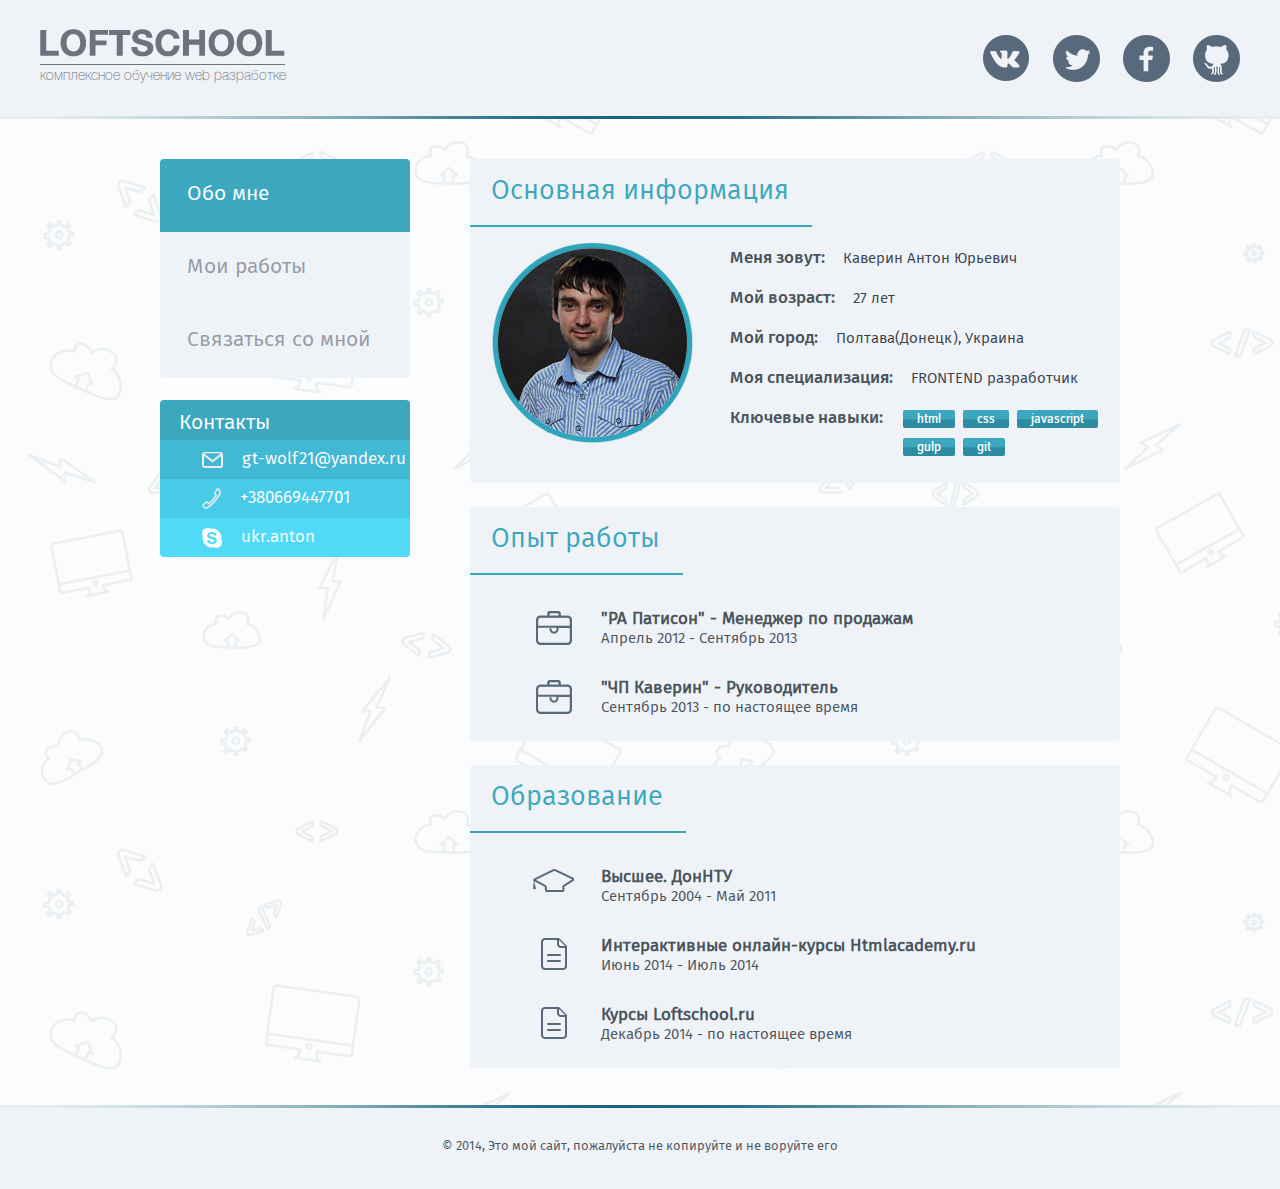
<file: index.html>
<!doctype html>
<html lang="ru">
<head>
  <meta charset=utf-8>
  <meta name="viewport" content="width=device-width, initial-scale=1.0">
  <link rel="stylesheet" href="css/style.css">
  <link rel="icon" type="image/x-icon" href="img/favicon.ico">
  <title>Обо мне</title>
</head>
<body>
  <div class="header">
   <div class="conteiner">
      <div class="logo">
        <a href="index.html">LOFTSCHOOL</a>
        <div>комплексное обучение web разработке</div>
      </div>
      <div class="icon">
        <a href="https://vk.com/k.toha" class="vk">Вонтакте</a>
        <a href="https://twitter.com/AntonKaverin" class="twt">Twitter</a>
        <a href="https://www.facebook.com/toha.kaverin" class="fb">Facebook</a>
        <a href="https://github.com/Nadwolf" class="git">Github</a>
      </div>
    </div>
  </div>

  <div class="wrap">
    <div class="aside">
      <div class="menu">
        <ul>
          <li class="active">
            <a href="index.html">Обо мне</a>
          </li>
          <li>
            <a href="works.html">Мои работы</a>
          </li>
          <li>
            <a href="contact.html">Связаться со мной</a>
          </li>
        </ul>
      </div>
      <div class="contakt">
        <div class="h1">Контакты</div> 
        <ul>
         <li>
           <i class="email"></i>
           <a href="mailto:gt-wolf21@yandex.ru">gt-wolf21@yandex.ru</a>
         </li>
         <li>
           <i class="phone"></i>
           <a href="tel:+380669447701">+380669447701</a>
          </li>
         <li>
           <i class="skype"></i>
           <a href="skype:ukr.anton?chat">ukr.anton</a>
         </li>
       </ul>
      </div>
    </div>

    <div class="section">
      <h2>Основная информация</h2>
      <div>
        <div class="avatar">
          <img src="img/avatar.png" alt="Аватар">
        </div>
        <div class="about">
          <p><b>Меня зовут:</b> Каверин Антон Юрьевич</p>
          <p><b>Мой возраст:</b> 27 лет</p>
          <p><b>Мой город:</b> Полтава(Донецк), Украина</p>
          <p><b>Моя специализация:</b> FRONTEND разработчик</p>
          <p><b>Ключевые навыки:</b></p>
          <div class="skills">
            <span>html</span>
            <span>css</span>
            <span>javascript</span>
            <span>gulp</span>
            <span>git</span>
          </div>
        </div>
      </div>
    </div>

    <div class="section">
      <h2>Опыт работы</h2>
      <div class="info">
        <div class="info-bloc">
          <div class="picture">
            <img src="img/bag.png" alt="bag">
          </div>
          <div class="side">
            <p><b>"РА Патисон" - Менеджер по продажам</b></p>
            <p>Апрель 2012 - Сентябрь 2013</p>
          </div>
        </div>
        <div class="info-bloc">
            <div class="picture">
              <img src="img/bag.png" alt="bag">
            </div>
            <div class="side">
            <p><b>"ЧП Каверин" - Руководитель</b></p>
            <p>Сентябрь 2013 - по настоящее время</p>
            </div>
        </div>
      </div>
    </div>

    <div class="section">
      <h2>Образование</h2>
      <div class="info">
        <div class="info-bloc">
          <div class="picture">
            <img src="img/hat.png" alt="hat">
          </div>
          <div class="side">
            <p><b>Высшее. ДонНТУ</b></p>
            <p>Сентябрь 2004 - Май 2011</p>
          </div>
        </div>
        <div class="info-bloc">
          <div class="picture">
            <img src="img/paper.png" alt="paper">
          </div>
          <div class="side">
            <p><b>Интерактивные онлайн-курсы Htmlacademy.ru</b></p>
            <p>Июнь 2014 - Июль 2014</p>
          </div>
        </div>
        <div class="info-bloc">
          <div class="picture">
            <img src="img/paper.png" alt="paper">
          </div>
          <div class="side">
            <p><b>Курсы Loftschool.ru</b></p>
            <p>Декабрь 2014 - по настоящее время</p>
          </div>
        </div>
      </div>
    </div>
  </div>

  <div class="footer">
    <p>&copy; 2014, Это мой сайт, пожалуйста не копируйте и не воруйте его</p>
  </div>
</body>
</html>
</file>
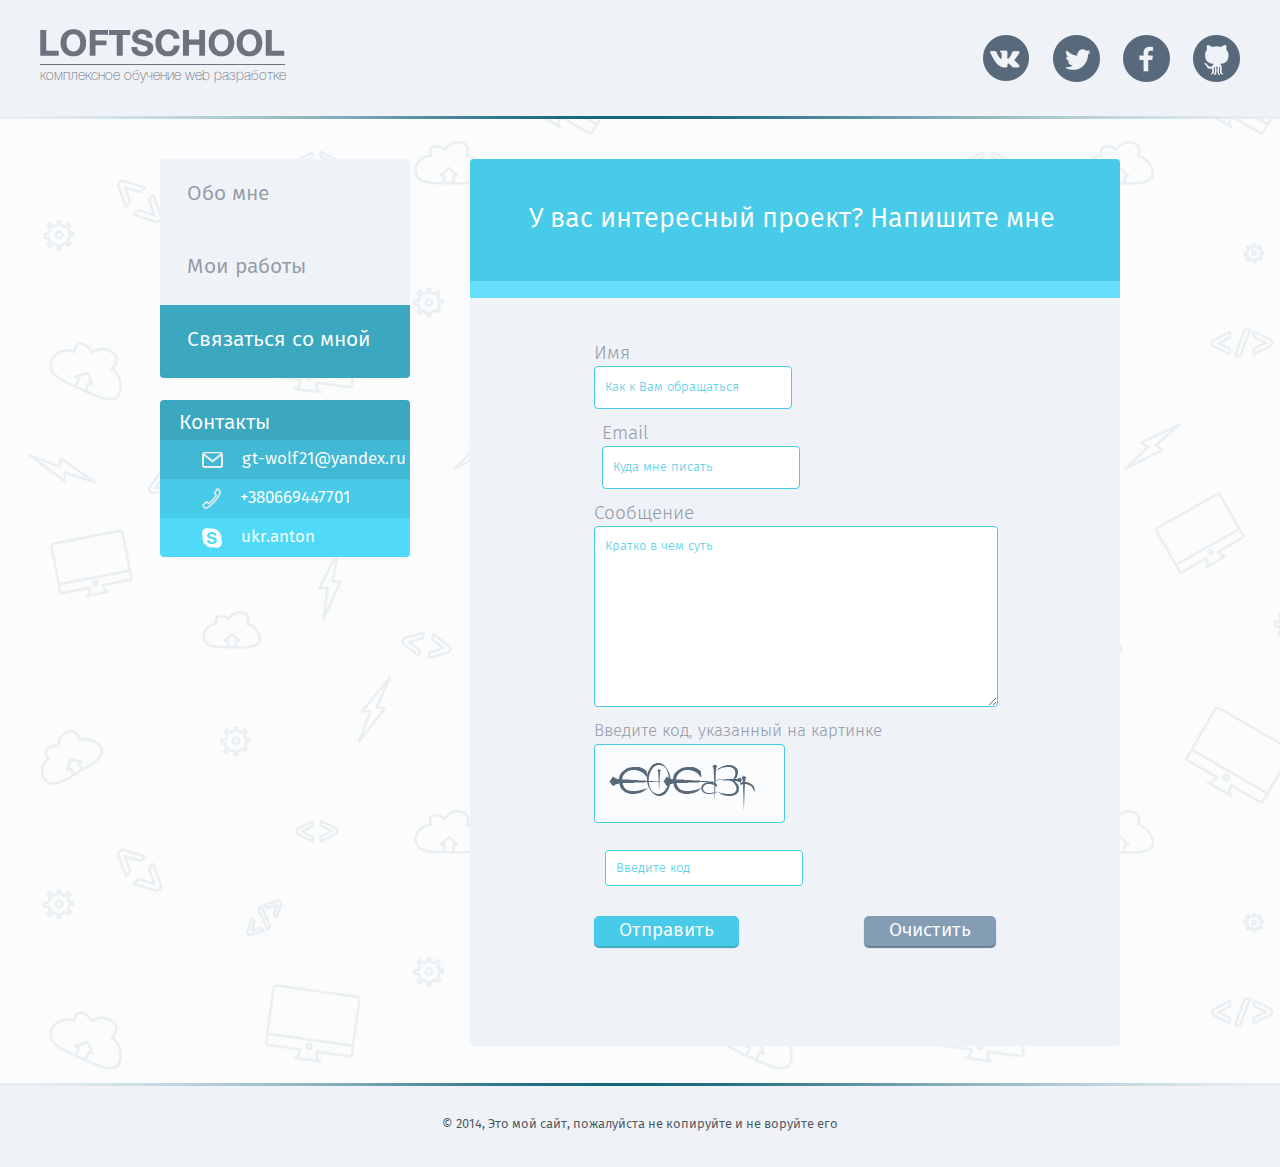
<file: contact.html>
<!doctype html>
<html lang="ru">
<head>
  <meta charset=utf-8>
  <meta name="viewport" content="width=device-width, initial-scale=1.0">
  <link rel="stylesheet" href="css/style.css">
  <link rel="icon" type="image/x-icon" href="img/favicon.ico">
  <title>Обратная связь</title>
</head>
<body>
  <div class="header">
   <div class="conteiner">
      <div class="logo">
        <a href="index.html">LOFTSCHOOL</a>
        <div>комплексное обучение web разработке</div>
      </div>
      <div class="icon">
        <a href="https://vk.com/k.toha" class="vk">Вонтакте</a>
        <a href="https://twitter.com/AntonKaverin" class="twt">Twitter</a>
        <a href="https://www.facebook.com/toha.kaverin" class="fb">Facebook</a>
        <a href="https://github.com/Nadwolf" class="git">Github</a>
      </div>
    </div>
  </div>

  <div class="wrap">
    <div class="aside">
      <div class="menu">
        <ul>
          <li>
            <a href="index.html">Обо мне</a>
          </li>
          <li>
            <a href="works.html">Мои работы</a>
          </li>
          <li class="active">
            <a href="contact.html">Связаться со мной</a>
          </li>
        </ul>
      </div>
      <div class="contakt">
        <div class="h1">Контакты</div> 
        <ul>
         <li>
           <i class="email"></i>
           <a href="mailto:gt-wolf21@yandex.ru">gt-wolf21@yandex.ru</a>
         </li>
         <li>
           <i class="phone"></i>
           <a href="tel:+380669447701">+380669447701</a>
          </li>
         <li>
           <i class="skype"></i>
           <a href="skype:ukr.anton?chat">ukr.anton</a>
         </li>
       </ul>
      </div>
    </div>

    <div class="section">
      <div class="contact-head">
        <h3>У вас интересный проект? Напишите мне</h3>
      </div>
      <div class="contact">
        <form action="">
          <div class="form-group">
            <label for="name">Имя</label>
            <input type="text" id="name" placeholder="Как к Вам обращаться">
          </div>
          <div class="form-group right">
            <label for="email">Email</label>
            <input id="email" type="email" placeholder="Куда мне писать" />
          </div>
          <div class="form-group">
            <label for="text">Сообщение</label>
            <textarea id="text" rows="8" placeholder="Кратко в чем суть"></textarea>
          </div>
          <div class="form-group">
            <div class="h3">Введите код, указанный на картинке</div>
            <img src="img/MergedLayers.png" alt="">
            <input type="text" id="cod" placeholder="Введите код">
          </div>
            <button type="submit" class="submit">Отправить</button>
            <button type="reset" class="reset">Очистить</button>
        </form>
      </div>
    </div>
  </div>

  <div class="footer">
    <p>&copy; 2014, Это мой сайт, пожалуйста не копируйте и не воруйте его</p>
  </div>
</body>
</html>
</file>
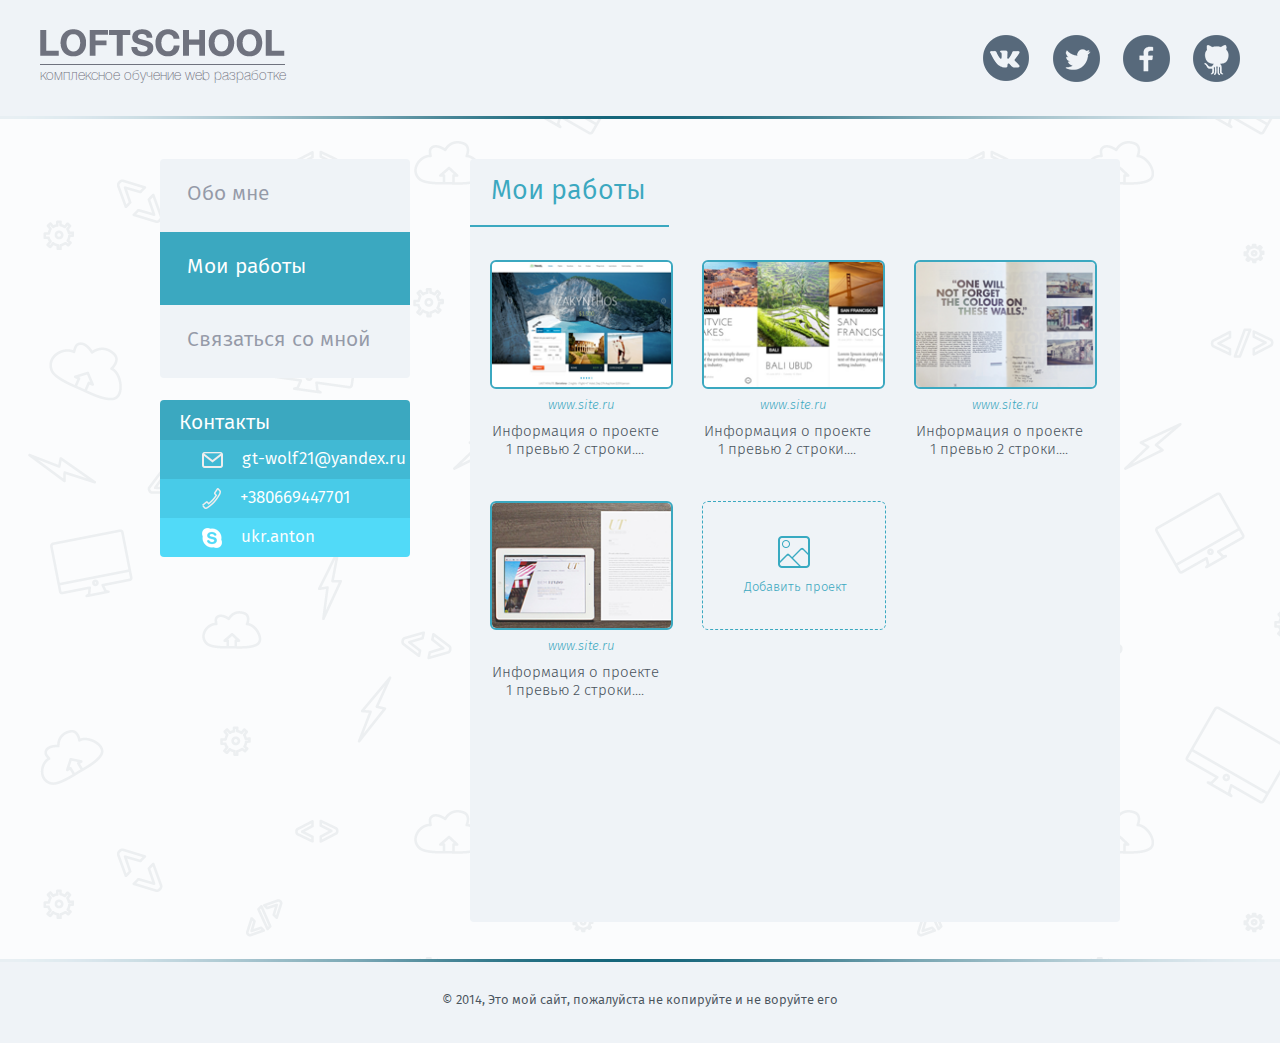
<file: works.html>
<!doctype html>
<html lang="ru">
<head>
  <meta charset=utf-8>
  <meta name="viewport" content="width=device-width, initial-scale=1.0">
  <link rel="stylesheet" href="css/style.css">
  <link rel="icon" type="image/x-icon" href="img/favicon.ico">
  <title>Мои работы</title>
</head>
<body>
  <div class="header">
   <div class="conteiner">
      <div class="logo">
        <a href="index.html">LOFTSCHOOL</a>
        <div>комплексное обучение web разработке</div>
      </div>
      <div class="icon">
        <a href="https://vk.com/k.toha" class="vk">Вонтакте</a>
        <a href="https://twitter.com/AntonKaverin" class="twt">Twitter</a>
        <a href="https://www.facebook.com/toha.kaverin" class="fb">Facebook</a>
        <a href="https://github.com/Nadwolf" class="git">Github</a>
      </div>
    </div>
  </div>

  <div class="wrap">
    <div class="aside">
      <div class="menu">
        <ul>
          <li>
            <a href="index.html">Обо мне</a>
          </li>
          <li class="active">
            <a href="works.html">Мои работы</a>
          </li>
          <li>
            <a href="contact.html">Связаться со мной</a>
          </li>
        </ul>
      </div>
      <div class="contakt">
        <div class="h1">Контакты</div> 
        <ul>
         <li>
           <i class="email"></i>
           <a href="mailto:gt-wolf21@yandex.ru">gt-wolf21@yandex.ru</a>
         </li>
         <li>
           <i class="phone"></i>
           <a href="tel:+380669447701">+380669447701</a>
          </li>
         <li>
           <i class="skype"></i>
           <a href="skype:ukr.anton?chat">ukr.anton</a>
         </li>
       </ul>
      </div>
    </div>

    <div class="section">
      <h2>Мои работы</h2>
      <div class="portfolio">
        <ul>
          <li>
            <img src="img/slide1.png" alt="слайд">
            <a class="title" href="www.site.ru">www.site.ru</a>
            <p class="description">Информация о проекте 1 превью 2 строки....</p>
            <a href="#" class="hover"><span>www.site1.ru</span></a>
          </li>
          <li>
            <img src="img/slide2.png" alt="слайд">
            <a class="title" href="www.site.ru">www.site.ru</a>
            <p class="description">Информация о проекте 1 превью 2 строки....</p>
            <a href="#" class="hover"><span>www.site2.ru</span></a>
          </li>
          <li>
            <img src="img/slide3.png" alt="слайд">
            <a class="title" href="www.site.ru">www.site.ru</a>
            <p class="description">Информация о проекте 1 превью 2 строки....</p>
            <a href="#" class="hover"><span>www.site3.ru</span></a>
          </li>
          <li>
            <img src="img/slide4.png" alt="слайд">
            <a class="title" href="www.site.ru">www.site.ru</a>
            <p class="description">Информация о проекте 1 превью 2 строки....</p>
            <a href="#" class="hover"><span>www.site4.ru</span></a>
          </li>
          <li class="add-project">
            <img src="img/pic1.png" alt="слайд">
            <a href="#modal" class="openModal">Добавить проект</a>
            <p>Добавить проект</p>
          </li>
        </ul>
      </div>
    </div>
  </div>

  <div id="modal" class="modal">
    <div class="cf">
      <div class="modal-header">
        <h2>Добавление проекта</h2>
        <a href="#close" title="Закрыть">Закрыть</a>
      </div>
      <div class="modal-add-project">
        <form action="">
          <div class="form-group">
            <label for="name-project">Название проекта</label>
            <input type="text" id="name-project" placeholder="Введите название">
          </div>
          <div class="form-group">
            <label for="upload">Картинка проекта</label>
            <div class="fileform">Загрузите изображение
              <div class="selectbutton">Обзор</div>
              <input id="upload" type="file" name="upload" />
            </div>
          </div>
          <div class="form-group">
            <label for="url">URL проекта</label>
            <input type="text" id="url" placeholder="Добавьте ссылку">
          </div>
          <div class="form-group">
            <label for="text">Описание</label>
            <textarea id="text" rows="5" placeholder="Пара слов о Вашем проекте"></textarea>
          </div>
          <button type="submit">Добавить</button>
        </form>
      </div>
    </div>
  </div>

  <div class="footer">
    <p>&copy; 2014, Это мой сайт, пожалуйста не копируйте и не воруйте его</p>
  </div>
</body>
</html>
</file>
<file: css/style.css>
@charset "utf-8";
@import url(reset.css);
@font-face {
    font-family: 'HelveticaNeueCyr';
    src: url('../fonts/HelveticaNeueCyr-Thin.eot');
    src: url('../fonts/HelveticaNeueCyr-Thin.eot?#iefix') format('embedded-opentype'),
         url('../fonts/HelveticaNeueCyr-Thin.woff') format('woff'),
         url('../fonts/HelveticaNeueCyr-Thin.ttf') format('truetype'),
         url('../fonts/HelveticaNeueCyr-Thin.svg') format('svg');
    font-weight: normal;
    font-style: normal;
}

@font-face {
    font-family: 'ProximaNovaConden';
    src: url('../fonts/proximanovacond-semibold-webfont.eot');
    src: url('../fonts/proximanovacond-semibold-webfont.eot?#iefix') format('embedded-opentype'),
         url('../fonts/proximanovacond-semibold-webfont.woff') format('woff'),
         url('../fonts/proximanovacond-semibold-webfont.ttf') format('truetype');
    font-weight: normal;
    font-style: normal;
}

@font-face {
    font-family: 'fira_sansbook';
    src: url('../fonts/firasans-book.eot');
    src: url('../fonts/firasans-book.eot?#iefix') format('embedded-opentype'),
         url('../fonts/firasans-book.woff') format('woff'),
         url('../fonts/firasans-book.ttf') format('truetype');
    font-weight: normal;
    font-style: normal;
}

@font-face {
    font-family: 'fira_sansmedium';
    src: url('../fonts/firasans-medium.eot');
    src: url('../fonts/firasans-medium.eot?#iefix') format('embedded-opentype'),
         url('../fonts/firasans-medium.woff') format('woff'),
         url('../fonts/firasans-medium.ttf') format('truetype');
    font-weight: normal;
    font-style: normal;
}

@font-face {
    font-family: 'fira_sanslight_italic';
    src: url('../fonts/firasans-lightitalic.eot');
    src: url('../fonts/firasans-lightitalic.eot?#iefix') format('embedded-opentype'),
         url('../fonts/firasans-lightitalic.woff') format('woff'),
         url('../fonts/firasans-lightitalic.ttf') format('truetype');
    font-weight: normal;
    font-style: normal;
}

@font-face {
    font-family: 'fira_sanslight';
    src: url('../fonts/firasans-light.eot');
    src: url('../fonts/firasans-light.eot?#iefix') format('embedded-opentype'),
         url('../fonts/firasans-light.woff') format('woff'),
         url('../fonts/firasans-light.ttf') format('truetype');
    font-weight: normal;
    font-style: normal;
}

@font-face {
    font-family: 'fira_sansregular';
    src: url('../fonts/firasans-regular.eot');
    src: url('../fonts/firasans-regular.eot?#iefix') format('embedded-opentype'),
         url('../fonts/firasans-regular.woff') format('woff'),
         url('../fonts/firasans-regular.ttf') format('truetype');
    font-weight: normal;
    font-style: normal;
}

body {
  font: 100%/1.5em 'fira_sansbook', Arial, Helvetica, sans-serif;
  background: url(../img/bg.png);
}

.header, .footer {
  background-color: #eff3f7;
  overflow: hidden;
}

.header {
  background: url(../img/line.png) #eff3f7 no-repeat center bottom;
  margin-bottom: 40px;
}

.footer {
  background: url(../img/line.png) #eff3f7 no-repeat center top;
  text-align: center;
  margin-top: 13px;
}

.conteiner {
  max-width: 1200px;
  margin: 0 auto;
}

.wrap {
  max-width: 960px;
  margin: 0 auto;
  overflow: hidden;
}

.logo {
  padding-top: 29px;
  float: left;
}

.logo a {
  display: block;
  background: url(../img/logo.png) no-repeat;
  width: 245px;
  height: 28px;
  text-indent: -999em;
  padding-bottom: 7px;
  border-bottom: 1px solid #6f727e;
}

.logo div {
  font-family: HelveticaNeueCyr;
  color:  #6f727e;
  font-size: 14px;
  text-align: center;
}

.logo, .icon {
  display: inline-block;
}

.icon{
  float: right;
  padding-top: 35px;
  margin-bottom: 37px;
}

.icon a {
  display: inline-block;
}

.icon a:nth-child(n-1) {
  margin-left: 19px;
}

.vk, .twt, .fb, .git {
  width: 47px;
  height: 47px;
  text-indent: -999em;
}

.vk {
  background: url(../img/vk.png) no-repeat;
}

.twt {
  background: url(../img/tw.png) no-repeat;
}

.fb {
  background: url(../img/fb.png) no-repeat;
}

.git {
  background: url(../img/gh.png) no-repeat;
}

.vk:hover {
  background: url(../img/vk_hover.png) no-repeat;
}

.twt:hover {
  background: url(../img/tw-hover.png) no-repeat;
}

.fb:hover {
  background: url(../img/fb_hover.png) no-repeat;
}

.git:hover {
  background: url(../img/gh_hover.png) no-repeat;
}

.aside {
  float: left;
  width: 250px;
}

.section {
  float: right;
  background: #eff3f7;
  clear: right;
  margin-bottom: 24px;
  border-radius: 4px;
  width: 650px;
}

.menu {
  background: #eff3f7;
  border-radius: 4px;
  font-size: 21px;
  font-family: 'fira_sansbook';
}


.menu li {
  height: 73px;
  padding: 0 10px;
}

.menu li a {
  display: block;
  font-size: 21px;
  text-decoration: none;
  color: #959aa8;
  padding: 24px 17px 23px 17px;
}

.menu li:hover a {
  color: #3ba8c0;
  border-bottom: 2px solid #3ba8c0;
}

.menu ul .active:first-child {
  background: #3ba8c0;
  border-radius: 4px 4px 0 0;
}

.menu ul .active:nth-child(2) {
  background: #3ba8c0;
  border-radius: 0;
}

.menu ul .active:last-child {
  background: #3ba8c0;
  border-radius: 0 0 4px 4px;
}

.menu ul .active a {
  color: #fff;
  pointer-events: none;
}

.menu .active:hover a {
  border: 0;
}

.contakt {
  margin-top: 22px;
  font-family: 'fira_sansbook';
}

.h1 {
  font-size: 21px;
  font-weight: 300;
  background: #3ba8c0;
  border-radius: 4px 4px 0 0;
  padding: 12px 0 4px 19px;
  color: #fff;
}

.contakt li {
  padding: 8px 0 7px 42px;
}

.contakt li a {
  color: #fff;
  font-weight: 300;
  font-size: 17px;
  text-decoration: none;
}

.contakt li a:hover {
  text-decoration: underline;
}

.contakt li:first-child {
  background: #41b9d4;
}

.contakt li:nth-child(2) {
  background: #48cbe8;
}

.contakt li:last-child {
  background: #51daf8;
  border-radius: 0 0 4px 4px;
}

.email, .phone, .skype {
  display: inline-block;
  padding-right: 15px;
  vertical-align: middle;
}

.email {
  background: url(../img/email.png) no-repeat;
  width: 21px;
  height: 16px;
}

.phone {
  background: url(../img/phone.png) no-repeat;
  width: 19px;
  height: 21px;
}

.skype {
  background: url(../img/skype.png) no-repeat;
  width: 20px;
  height: 20px;
}

h2 {
  display: inline-block;
  color: #3ba8c0;
  font-size: 27px;
  padding: 21px 23px 21px 21px;
  border-bottom: 2px solid #3ba8c0;
}

.avatar, .about {
  display: inline-block;
}

.avatar {
  margin: 16px 33px 32px 22px;
}

.about {
  vertical-align: top;
  margin-top: 20px;
}

.about p {
  color:  #37424d;
  font-size: 15px;
  margin-bottom: 16px;
}

.about b {
  font-family: fira_sansmedium;
  color: #4a545d;
  font-size: 17px;
  margin-right: 14px;
}

.about p:last-of-type, .skills {
  float: left;
}

.skills {
  width: 210px;
  margin-left: 6px;
}

.skills span {
  display: inline-block;
  font-family: ProximaNovaConden;
  font-size: 14px;
  font-weight: 600;
  color: #fff;
  background: -webkit-linear-gradient(90deg, #2e8ca2 0%, #2e8ca2 47%, #3ba8c0 48%, #3ba8c0 100%);
  background: linear-gradient(0deg, #2e8ca2 0%, #2e8ca2 47%, #3ba8c0 48%, #3ba8c0 100%);
  padding: 2px 14px;
  line-height: 14px;
  border-radius: 2px;
  margin: 0 4px 7px 0;
}

.info {
  margin: 36px 0 20px 63px;
}

.info-bloc {
  margin-top: 28px;
}

.picture, .side {
  display: inline-block;
}

.picture {
  margin-right: 23px;
  width: 41px;
  height: 41px;
  text-align: center;
  vertical-align: top;
}


.side {
  line-height: 17px;
  font-size: 17px;
  color: #4a545d;
  font-weight: 600;
}

.side p:last-of-type {
  line-height: 22px;
  font-size: 15px;
  font-weight: 300;
}

.footer p {
  font-size: 13px;
  color:  #4a545d;
  padding: 30px 0;
}

.portfolio {
  margin-top: 33px; 
  padding-bottom: 180px;
}

.portfolio li {
  display: inline-block;
  vertical-align: top;
  position: relative;
  width: 182px;
}

.portfolio li:nth-of-type(n+2) {
  margin-left: 26px;
}

.portfolio li:nth-of-type(3n+1) {
  margin-left: 20px;
}

.portfolio img {
  border: 2px solid #3ba8c0;
  border-radius: 6px;
  width: 179px;
  height: 125px;
}

.portfolio a {
  display: block;
  text-align: center;
  font-family: fira_sanslight_italic;
  font-size: 13px;
  color: #3ba8c0;
  text-decoration: none;
  line-height: 18px;
  margin-bottom: 8px;
}

.portfolio p {
  width: 170px;
  text-align: center;
  font-family: fira_sanslight;
  color: #4a545d;
  font-size: 15px;
  line-height: 18px;
  margin-bottom: 42px;
}

.portfolio .hover {
  display: none;
}

.portfolio li:hover .hover {
  position: absolute;
  display: block;
  background: rgba(1, 108, 164, 0.75);
  left: 2px;
  top: 2px;
  width: 179px;
  height: 125px;
  border-radius: 4px;
  margin: 0;
  z-index: 999;
}

.portfolio span {
  display: inline-block;
  font-family: fira_sansbook;
  text-align: center;
  margin-top: 50px;
  color: #fff;
  font-size: 12px;
  border: 2px solid #fff;
  border-radius: 4px;
  padding: 2px 3px 0;
}

.add-project {
  border: 1px dashed #3ba8c0;
  border-radius: 6px;
  padding: 34px 0 61px;
  width: 178px;
}

.add-project img {
  display: block;
  border: 0;
  border-radius: 0;
  margin: 0 auto;
  width: 32px;
  height: 32px;
  vertical-align: top;
}

.add-project p {
  position: absolute;
  color: #3ba8c0;
  font-size: 13px;
  text-align: left;
  left: 41px;
  top: 77px;
}

.add-project a {
  position: absolute;
  display: block;
  text-indent: -999em;
  top: 0;
  left: 0;
  width: 100%;
  height: 100%;
  z-index: 999;
}

.modal {
  position: fixed;
  top: 0;
  left: 0;
  right: 0;
  bottom: 0;
  background: rgba(88, 105, 122, 0.75);
  z-index: 10000;
  -webkit-transition: opacity 500ms ease-in;
  transition: opacity 500ms ease-in;
  opacity: 0;
  pointer-events: none;
  display: none;
}

.modal:target {
  opacity: 1;
  pointer-events: auto;
  display: block;
}

.modal > div {
  width: 362px;
  background: #eff3f7;
  position: relative;
  margin: 15% auto;
  -webkit-animation: minimise 500ms linear;
  border-radius: 4px;
  box-shadow:0px 6px 12.48px 0.52px rgba(13, 16, 7, 0.35);
}

.modal:target > div {
  -webkit-animation-name: bounce;
}

@-webkit-keyframes bounce {
  0% {
  	-webkit-transform: scale3d(0.1,0.1,1);
  	-webkit-box-shadow: 0px 6px 12.48px 0.52px rgba(13, 16, 7, 0.35);
  }
  55% {
  	-webkit-transform: scale3d(1.08,1.08,1);
  	-webkit-box-shadow: 0px 6px 12.48px 0.52px rgba(13, 16, 7, 0.35);
  }
  75% {
  	-webkit-transform: scale3d(0.95,0.95,1);
  	-webkit-box-shadow: 0px 6px 12.48px 0.52px rgba(13, 16, 7, 0.35);
  }
  100% {
  	-webkit-transform: scale3d(1,1,1);
  	-webkit-box-shadow: 0px 6px 12.48px 0.52px rgba(13, 16, 7, 0.35);
  }
}

@-webkit-keyframes minimise {
  0% {
  	-webkit-transform: scale3d(1,1,1);
  }
  100% {
  	-webkit-transform: scale3d(0.1,0.1,1);
  }
}

.modal a[href="#close"] {
  position: absolute;
  right: 0;
  top: 0;
  color: transparent;
}

.modal a[href="#close"]:focus {
  outline: none;
}

.modal a[href="#close"]:after {
  content: '';
  display: block;
  position: absolute;
  background: url(../img/close.png) no-repeat;
  width: 25px;
  height: 25px;
  right: 13px;
  top: 9px;
}

.modal-header {
  background-color: #48cbe8;
  border-radius: 4px 4px 0 0;
  border-bottom: 8px solid #67dffa;
}

.modal-header h2 {
  font-family: fira_sansregular;
  font-size: 25px;
  color: #fff;
  border: 0;
  padding: 13px 0 7px 12px;
}

.modal-add-project {
  padding: 8px 25px 0 20px;
}

.modal-add-project label {
  display: block;
  font-family: fira_sansbook;
  color: #959aa8;
  font-size: 17px;
  margin-bottom: 1px;
}

.form-group {
  margin-bottom: 8px;
}

.modal-add-project input, 
.modal-add-project textarea {
  width: 100%;
  border-radius: 4px;
  border:1px solid #48cbe8;
  background-color: #fbfcfd;
}

.modal-add-project input {
  height: 39px;
}

input[placeholder],
textarea[placeholder],
::-webkit-input-placeholder {
  font: 13px fira_sanslight;
  color: #48cbe8;
  text-indent: 8px;
  vertical-align: middle;
}

::-moz-placeholder {
  font: 13px fira_sanslight;
  color: #48cbe8;
  text-indent: 8px;
  vertical-align: middle;
}
:-moz-placeholder {
  font: 13px fira_sanslight;
  color: #48cbe8;
  text-indent: 8px;
  vertical-align: middle;
}
:-ms-input-placeholder {
  font: 13px fira_sanslight;
  color: #48cbe8;
  text-indent: 8px;
}

textarea[placeholder] {
  padding-top: 9px;
}

.fileform { 
  position: relative;
  background-color: #fbfcfd;
  border: 1px solid #48cbe8;
  border-radius: 4px 0 0 4px;
  cursor: pointer;
  height: 39px;
  padding: 0 0 0 8px;
  font-size: 13px;
  color: #48cbe8;
  vertical-align: middle;
  line-height: 39px;
  width: 260px;
}
 
.fileform .selectbutton { 
  position: absolute;
  background: url(../img/upload.png) no-repeat;
  width: 52px;
  height: 41px;
  text-indent: -9999px;
  right: -51px;
  top: -1px;
}
 
.fileform #upload{
  position:absolute; 
  cursor: pointer;
  top:0px; 
  left:0; 
  width: 320px;
  -moz-opacity: 0; 
  filter: alpha(opacity=0); 
  opacity: 0;  
  z-index:20;
}

.modal-add-project button {
  display: block;
  margin: 0 auto;
  color: #fff;
  font-size: 19px;
  font-family: fira_sansbook;
  padding: 0 25px;
  background-color: #48cbe8;
  border: 0;
  border-radius: 5px;
  cursor: pointer;
  box-shadow: 0 2px 1px 0 #3ba8c0;
  margin-bottom: 15px;
}

.modal-add-project button:active {
  position: relative;
  background-color: #3ba8c0;
  box-shadow: none;
  top: 2px;
}

.contact-head {
  background: #48cbe8;
  border-radius: 4px 4px 0 0;
  border-bottom: 17px solid #67dffa;
}

.contact-head h3 {
  color: #fff;
  font-family: fira_sansbook;
  font-size: 27px;
  padding: 49px 0 49px 59px;
}

.contact {
  padding: 44px 124px 100px;
  font-family: fira_sanslight;
  font-size: 19px;
  color: #959aa8;
}

.form-group .h3 {
  font-size: 17px;
}

.contact .submit,
.contact .reset {
  color: #fff;
  font-size: 19px;
  font-family: fira_sansbook;
  padding: 0 25px;
  border: 0;
  border-radius: 5px;
  cursor: pointer;
}

.contact .submit:active,
.contact .reset:active {
  position: relative;
  box-shadow: none;
  top: 2px;
}

.contact .submit {
  background-color: #48cbe8;
  box-shadow: 0 2px 1px 0 #3ba8c0;
}

.contact .submit:active {
  background-color: #3ba8c0;
}

.contact .reset {
  float: right;
  background-color: #849db5;
  box-shadow: 0 2px 1px 0 #687b8f;
}

.contact .reset:active {
  background-color: #687b8f;
}

.contact .form-group {
  display: inline-block;
  margin-bottom: 13px;
}

.contact input,
.contact textarea {
  border-radius: 4px;
  border: 1px solid #48cbe8;
}

.contact label {
  display: block;
}

.contact textarea {
  width: 398px;
}

.contact input {
  width: 192px;
  height: 39px;
}

#cod {
  height: 32px;
  vertical-align: top;
  margin-top: 20px;
  margin-left: 11px;
}

.right {
  margin-left: 8px;
}

.contact button {
  margin-top: 17px;
}

.cf:before,
.cf:after {
    content: " "; 
    display: table; 
}
</file>
